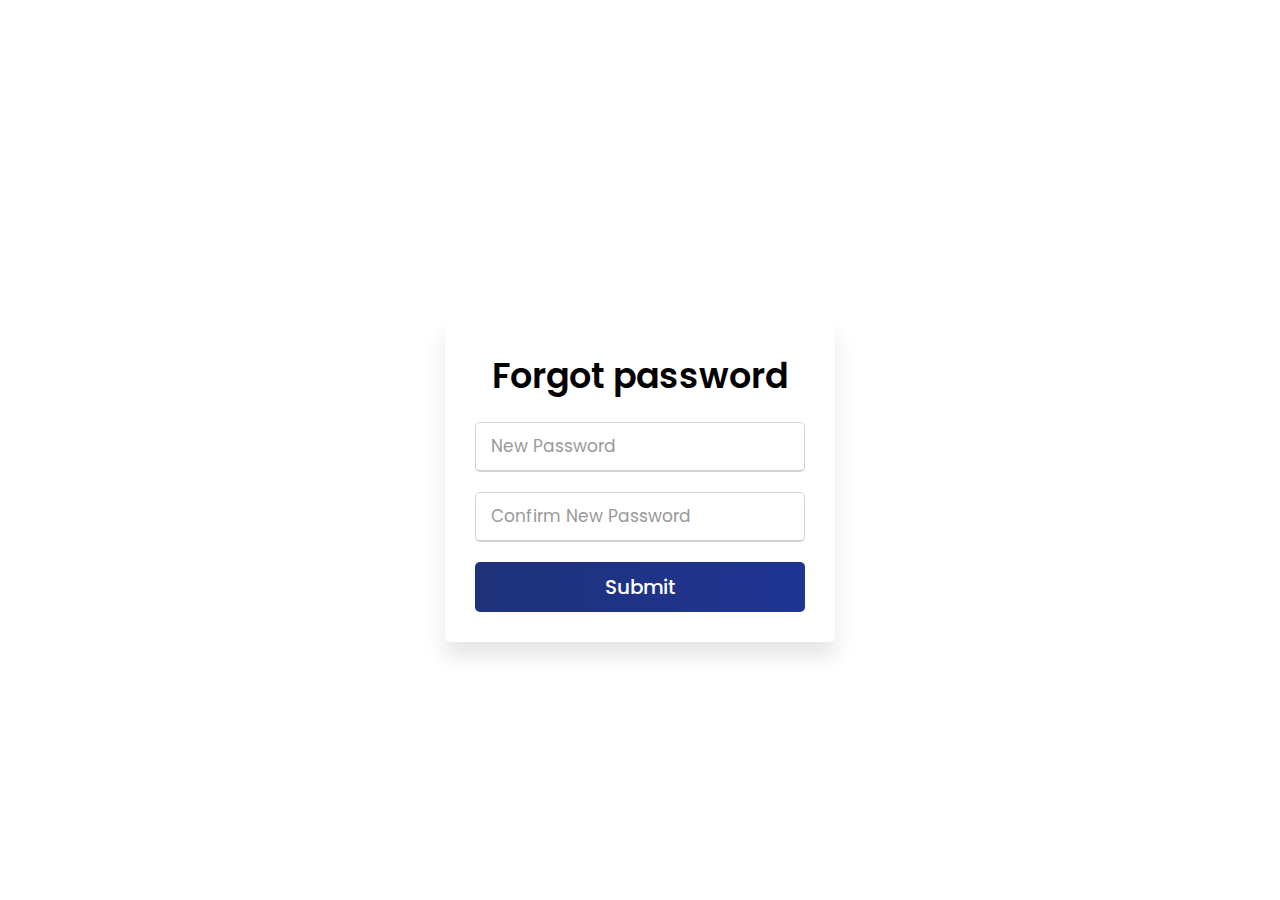
<file: forgotpassword.html>
<!DOCTYPE html>
<html lang="en">
   <head>
      <meta charset="utf-8">
      <title>Forgot Password Page</title>
      <link rel="stylesheet" href="forgotpassword.css">
      <meta name="viewport" content="width=device-width, initial-scale=1.0">
   </head>
   <body>
      <div class="wrapper">
         <div class="title-text">
            <div class="title login">
              Forgot password
            </div>
         </div>
            <div class="form-inner">
               <form action="login.html" class="login">
                  <div class="field">
                     <input type="password" placeholder="New Password" required>
                  </div>
                  <div class="field">
                     <input type="password" placeholder="Confirm New Password" required>
                  </div>
                  <div class="field btn">
                     <div class="btn-layer"></div>
                     <input type="submit">
                  </div>
               </form>
            </div>
         </div>
      <script>
         const loginText = document.querySelector(".title-text .login");
         const loginForm = document.querySelector("form.login");
         const loginBtn = document.querySelector("label.login");
         const signupBtn = document.querySelector("label.signup");
         const signupLink = document.querySelector("form .signup-link a");
         signupBtn.onclick = (()=>{
           loginForm.style.marginLeft = "-50%";
           loginText.style.marginLeft = "-50%";
         });
         loginBtn.onclick = (()=>{
           loginForm.style.marginLeft = "0%";
           loginText.style.marginLeft = "0%";
         });
         signupLink.onclick = (()=>{
           signupBtn.click();
           return false;
         });
      </script>
   </body>
</html>
</file>
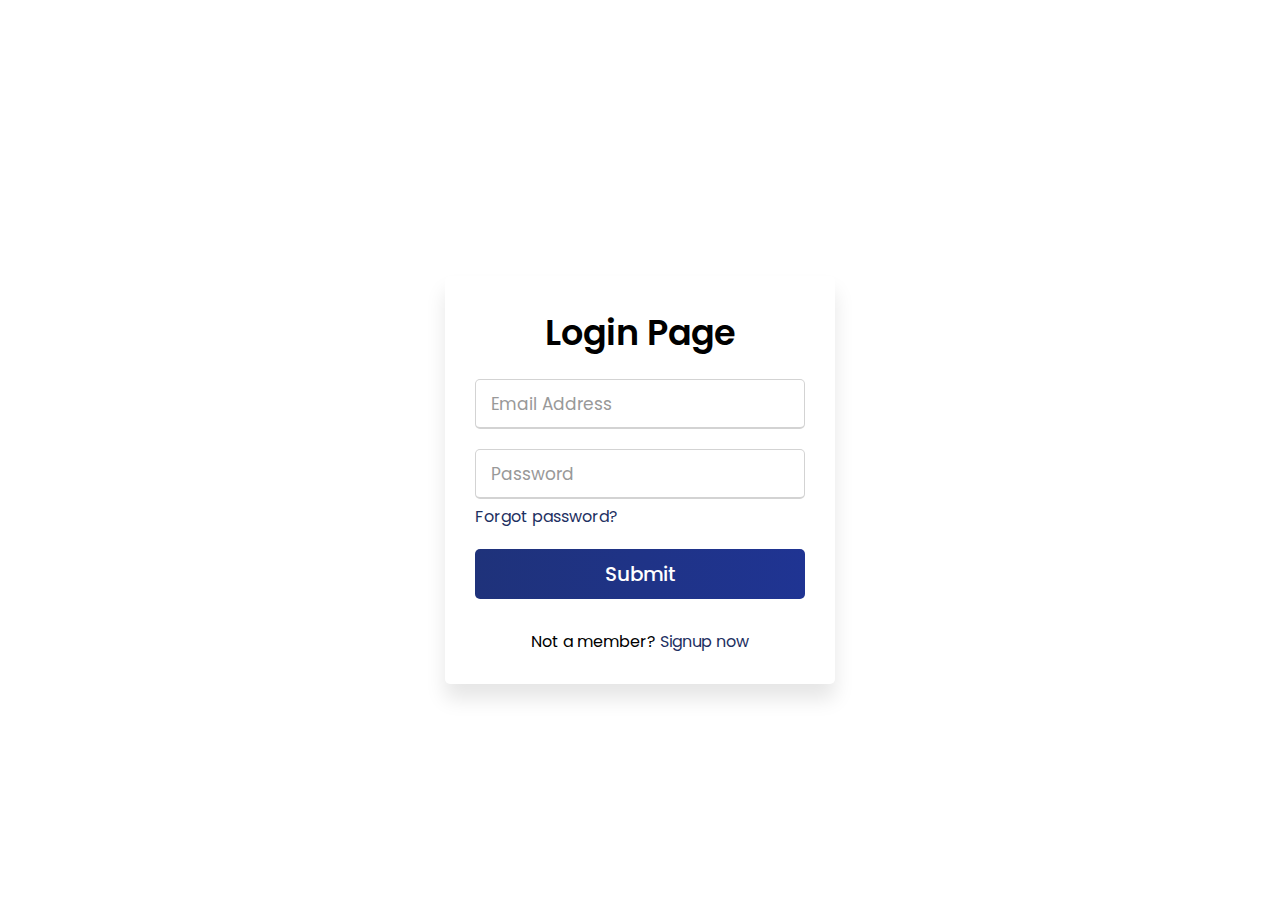
<file: login.html>
<!DOCTYPE html>
<html lang="en">
   <head>
      <meta charset="utf-8">
      <title>Login Page</title>
      <link rel="stylesheet" href="login.css">
      <meta name="viewport" content="width=device-width, initial-scale=1.0">
   </head>
   <body>
      <div class="wrapper">
         <div class="title-text">
            <div class="title login">
               Login Page
            </div>
         </div>
            <div class="form-inner">
               <form action="mainpage.html" class="login">
                  <div class="field">
                     <input type="text" placeholder="Email Address" required>
                  </div>
                  <div class="field">
                     <input type="password" placeholder="Password" required>
                  </div>
                  <div class="pass-link">
                     <a href="forgotpassword.html">Forgot password?</a>
                  </div>
                  <div class="field btn">
                     <div class="btn-layer"></div>
                     <input type="submit">
                  </div>
                  <div class="signup-link">
                     Not a member? <a href="signup.html">Signup now</a>
                  </div>
               </form>
            </div>
         </div>
      <script>
         const loginText = document.querySelector(".title-text .login");
         const loginForm = document.querySelector("form.login");
         const loginBtn = document.querySelector("label.login");
         const signupBtn = document.querySelector("label.signup");
         const signupLink = document.querySelector("form .signup-link a");
         signupBtn.onclick = (()=>{
           loginForm.style.marginLeft = "-50%";
           loginText.style.marginLeft = "-50%";
         });
         loginBtn.onclick = (()=>{
           loginForm.style.marginLeft = "0%";
           loginText.style.marginLeft = "0%";
         });
         signupLink.onclick = (()=>{
           signupBtn.click();
           return false;
         });
      </script>
   </body>
</html>
</file>
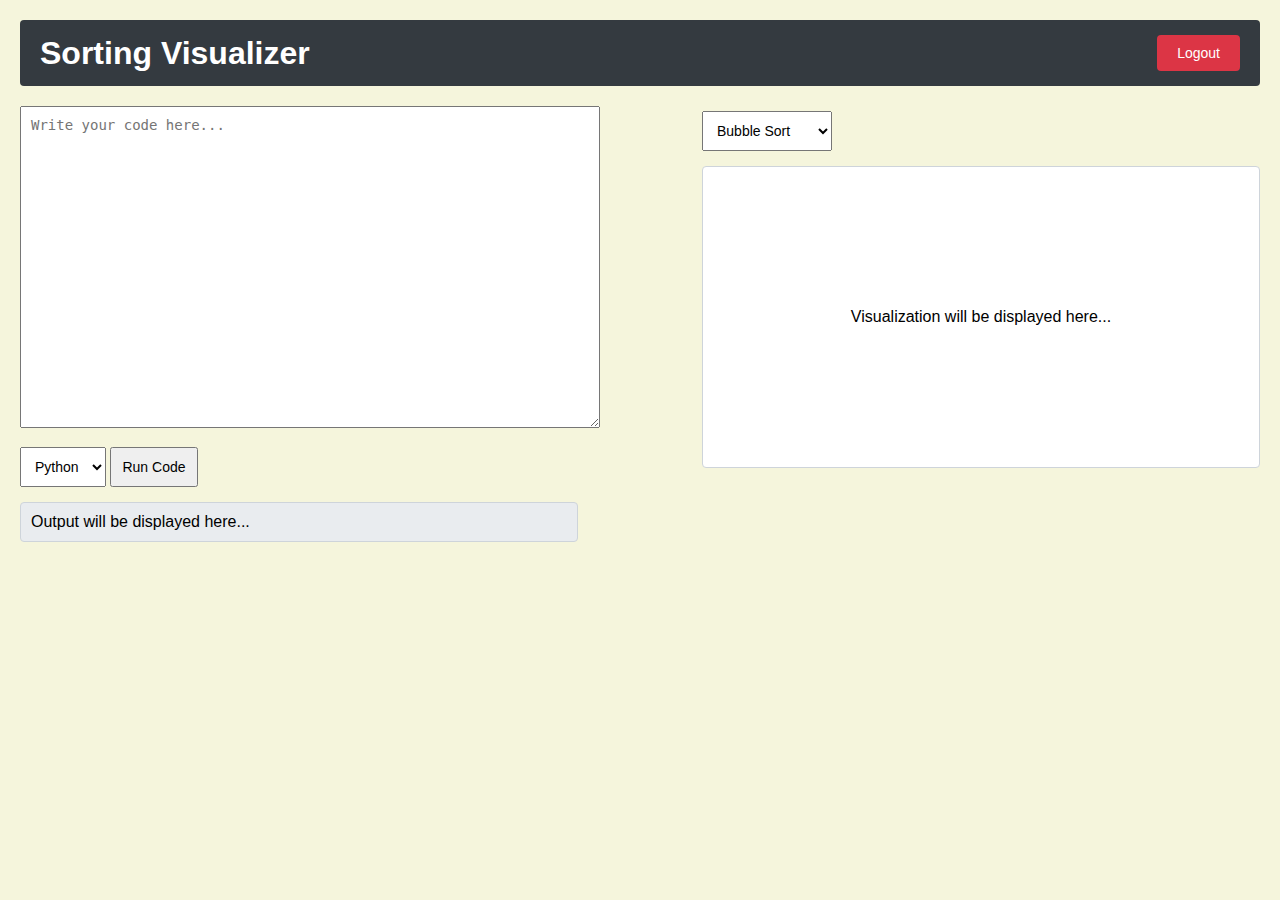
<file: mainpage.html>
<!DOCTYPE html>
<html lang="en">
<head>
  <meta charset="UTF-8">
  <meta name="viewport" content="width=device-width, initial-scale=1.0">
  <title>Sorting Visualizer</title>
  <link rel="stylesheet" href="mainpage.css">
</head>
<body>
  <header>
    <h1>Sorting Visualizer</h1>
    <button id="logout-button">Logout</button>
  </header>
  <div class="container">
    <div class="compiler-container">
      <textarea id="code" placeholder="Write your code here..."></textarea>
      <select id="language">
        <option value="python">Python</option>
        <option value="c">C</option>
        <option value="java">Java</option>
      </select>
      <button id="run-code">Run Code</button>
      <div id="output">Output will be displayed here...</div>
    </div>
    <div class="visualization-container">
      <select id="algorithm">
        <option value="bubble">Bubble Sort</option>
        <option value="merge">Merge Sort</option>
        <option value="quick">Quick Sort</option>
        <option value="insertion">Insertion Sort</option>
        <option value="selection">Selection Sort</option>
        <option value="heap">Heap Sort</option>
      </select>
      <div id="animation-area">Visualization will be displayed here...</div>
    </div>
  </div>
  <script src="mainpage.js"></script>
</body>
</html>
</file>
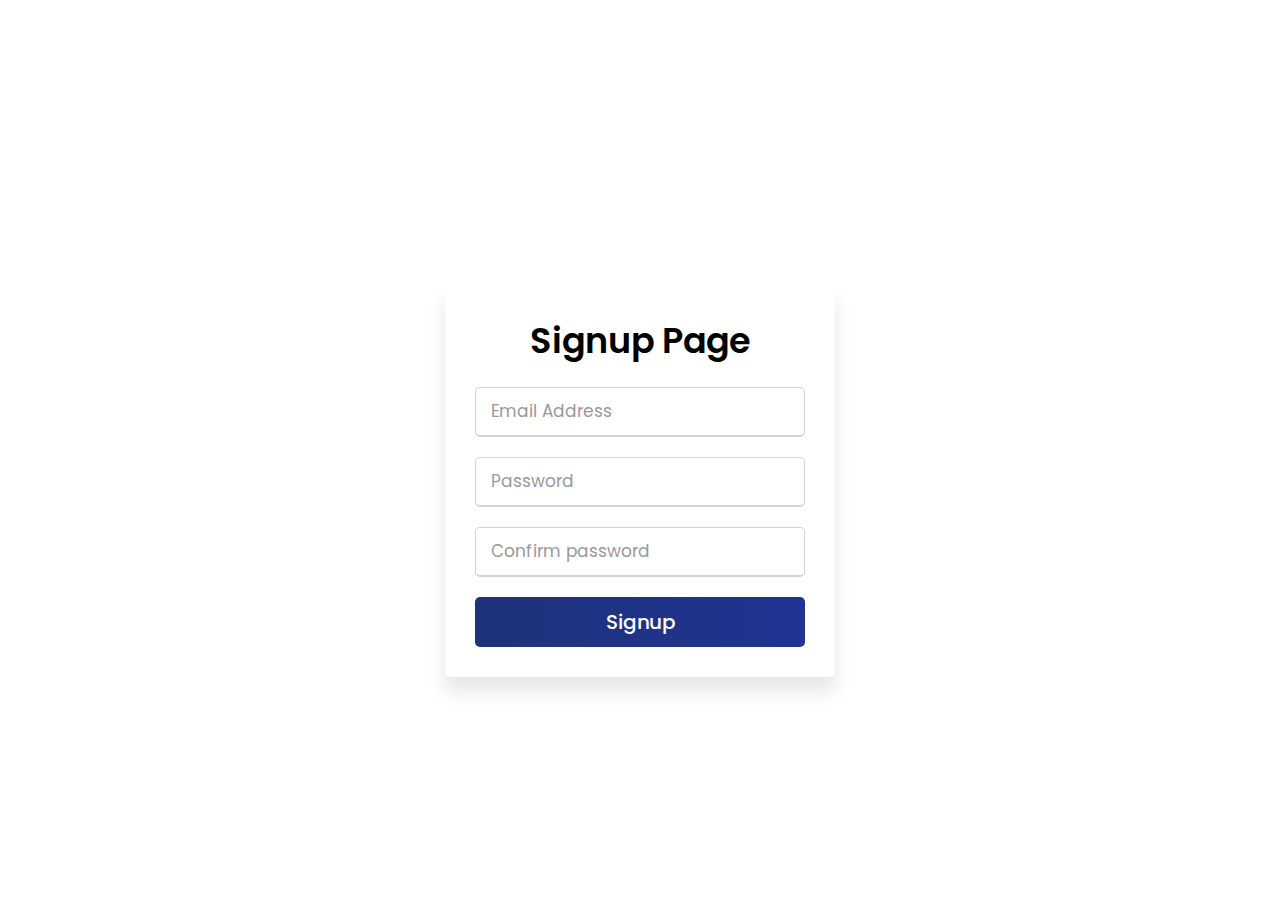
<file: signup.html>
<!DOCTYPE html>
<html lang="en">
   <head>
      <meta charset="utf-8">
      <title>Signup Page</title>
      <link rel="stylesheet" href="signup.css">
      <meta name="viewport" content="width=device-width, initial-scale=1.0">
   </head>
   <body>
      <div class="wrapper">
         <div class="title-text">
            <div class="title login">
               Signup Page
            </div>
         </div>
            <div class="form-inner">
               <form action="login.html" class="login">
                  <div class="field">
                     <input type="text" placeholder="Email Address" required>
                  </div>
                  <div class="field">
                     <input type="password" placeholder="Password" required>
                  </div>
                  <div class="field">
                    <input type="password" placeholder="Confirm password" required>
                  </div>
                  <div class="field btn">
                    <div class="btn-layer"></div>
                    <input type="submit" value="Signup">
                 </div> 
               </form>
            </div>
         </div>
      <script>
         const loginText = document.querySelector(".title-text .login");
         const loginForm = document.querySelector("form.login");
         const loginBtn = document.querySelector("label.login");
         const signupBtn = document.querySelector("label.signup");
         const signupLink = document.querySelector("form .signup-link a");
         signupBtn.onclick = (()=>{
           loginForm.style.marginLeft = "-50%";
           loginText.style.marginLeft = "-50%";
         });
         loginBtn.onclick = (()=>{
           loginForm.style.marginLeft = "0%";
           loginText.style.marginLeft = "0%";
         });
         signupLink.onclick = (()=>{
           signupBtn.click();
           return false;
         });
      </script>
   </body>
</html>
</file>
<file: forgotpassword.css>
@import url('https://fonts.googleapis.com/css?family=Poppins:400,500,600,700&display=swap');
*{
  margin: 0;
  padding: 0;
  box-sizing: border-box;
  font-family: 'Poppins', sans-serif;
}
html,body{
  display: grid;
  height: 100%;
  width: 100%;
  place-items: center;
  padding-top: 30px;
  background: url("https://images.pexels.com/photos/97077/pexels-photo-97077.jpeg?auto=compress&cs=tinysrgb&w=1260&h=750&dpr=2") no-repeat center fixed;
}
::selection{
  background: black;
  color: #fff;
}
.wrapper{
  overflow: hidden;
  max-width: 390px;
  background: #fff;
  padding: 30px;
  border-radius: 5px;
  box-shadow: 0px 15px 20px rgba(0,0,0,0.1);
}
.wrapper .title-text{
  display: flex;
  width: 200%;
}
.wrapper .title{
  width: 50%;
  font-size: 35px;
  font-weight: 600;
  text-align: center;
  transition: all 0.6s cubic-bezier(0.68,-0.55,0.265,1.55);
}
.wrapper .slide-controls{
  position: relative;
  display: flex;
  height: 50px;
  width: 100%;
  overflow: hidden;
  margin: 30px 0 10px 0;
  justify-content: space-between;
  border: 1px solid lightgrey;
  border-radius: 5px;
}
.slide-controls .slide{
  height: 100%;
  width: 100%;
  color: #fff;
  font-size: 18px;
  font-weight: 500;
  text-align: center;
  line-height: 48px;
  cursor: pointer;
  z-index: 1;
  transition: all 0.6s ease;
}
.slide-controls label.signup{
  color: #000;
}
.slide-controls .slider-tab{
  position: absolute;
  height: 100%;
  width: 50%;
  left: 0;
  z-index: 0;
  border-radius: 5px;
  background: -webkit-linear-gradient(left, rgb(32, 54, 171), rgb(30, 48, 98));
  transition: all 0.6s cubic-bezier(0.68,-0.55,0.265,1.55);
}
input[type="radio"]{
  display: none;
}
#signup:checked ~ .slider-tab{
  left: 50%;
}
#signup:checked ~ label.signup{
  color: #fff;
  cursor: default;
  user-select: none;
}
#signup:checked ~ label.login{
  color: #000;
}
#login:checked ~ label.signup{
  color: #000;
}
#login:checked ~ label.login{
  cursor: default;
  user-select: none;
}
.wrapper .form-container{
  width: 100%;
  overflow: hidden;
}
.form-container .form-inner{
  display: flex;
  width: 200%;
}
.form-container .form-inner form{
  width: 50%;
  transition: all 0.6s cubic-bezier(0.68,-0.55,0.265,1.55);
}
.form-inner form .field{
  height: 50px;
  width: 100%;
  margin-top: 20px;
}
.form-inner form .field input{
  height: 100%;
  width: 100%;
  outline: none;
  padding-left: 15px;
  border-radius: 5px;
  border: 1px solid lightgrey;
  border-bottom-width: 2px;
  font-size: 17px;
  transition: all 0.3s ease;
}
.form-inner form .field input:focus{
  border-color: rgb(30, 48, 98);
  /* box-shadow: inset 0 0 3px #fb6aae; */
}
.form-inner form .field input::placeholder{
  color: #999;
  transition: all 0.3s ease;
}
form .field input:focus::placeholder{
  color: #b3b3b3;
}
.form-inner form .pass-link{
  margin-top: 5px;
}
.form-inner form .signup-link{
  text-align: center;
  margin-top: 30px;
}
.form-inner form .pass-link a,
.form-inner form .signup-link a{
  color: rgb(30, 48, 98);
  text-decoration: none;
}
.form-inner form .pass-link a:hover,
.form-inner form .signup-link a:hover{
  text-decoration: underline;
}
form .btn{
  height: 50px;
  width: 100%;
  border-radius: 5px;
  position: relative;
  overflow: hidden;
}
form .btn .btn-layer{
  height: 100%;
  width: 300%;
  position: absolute;
  left: -100%;
  background: -webkit-linear-gradient(right, rgb(32, 54, 171),rgb(30, 48, 98));
  border-radius: 5px;
  transition: all 0.4s ease;;
}
form .btn:hover .btn-layer{
  left: 0;
}
form .btn input[type="submit"]{
  height: 100%;
  width: 100%;
  z-index: 1;
  position: relative;
  background: none;
  border: none;
  color: #fff;
  padding-left: 0;
  border-radius: 5px;
  font-size: 20px;
  font-weight: 500;
  cursor: pointer;
}
</file>
<file: login.css>
@import url('https://fonts.googleapis.com/css?family=Poppins:400,500,600,700&display=swap');
*{
  margin: 0;
  padding: 0;
  box-sizing: border-box;
  font-family: 'Poppins', sans-serif;
}
html,body{
  display: grid;
  height: 100%;
  width: 100%;
  place-items: center;
  padding-top: 30px;
  background: url("https://images.pexels.com/photos/97077/pexels-photo-97077.jpeg?auto=compress&cs=tinysrgb&w=1260&h=750&dpr=2") no-repeat center fixed;
}
::selection{
  background: black;
  color: #fff;
}
.wrapper{
  overflow: hidden;
  max-width: 390px;
  background: #fff;
  padding: 30px;
  border-radius: 5px;
  box-shadow: 0px 15px 20px rgba(0,0,0,0.1);
}
.wrapper .title-text{
  display: flex;
  width: 200%;
}
.wrapper .title{
  width: 50%;
  font-size: 35px;
  font-weight: 600;
  text-align: center;
  transition: all 0.6s cubic-bezier(0.68,-0.55,0.265,1.55);
}
.wrapper .slide-controls{
  position: relative;
  display: flex;
  height: 50px;
  width: 100%;
  overflow: hidden;
  margin: 30px 0 10px 0;
  justify-content: space-between;
  border: 1px solid lightgrey;
  border-radius: 5px;
}
.slide-controls .slide{
  height: 100%;
  width: 100%;
  color: #fff;
  font-size: 18px;
  font-weight: 500;
  text-align: center;
  line-height: 48px;
  cursor: pointer;
  z-index: 1;
  transition: all 0.6s ease;
}
.slide-controls label.signup{
  color: #000;
}
.slide-controls .slider-tab{
  position: absolute;
  height: 100%;
  width: 50%;
  left: 0;
  z-index: 0;
  border-radius: 5px;
  background: -webkit-linear-gradient(left, rgb(32, 54, 171), rgb(30, 48, 98));
  transition: all 0.6s cubic-bezier(0.68,-0.55,0.265,1.55);
}
input[type="radio"]{
  display: none;
}
#signup:checked ~ .slider-tab{
  left: 50%;
}
#signup:checked ~ label.signup{
  color: #fff;
  cursor: default;
  user-select: none;
}
#signup:checked ~ label.login{
  color: #000;
}
#login:checked ~ label.signup{
  color: #000;
}
#login:checked ~ label.login{
  cursor: default;
  user-select: none;
}
.wrapper .form-container{
  width: 100%;
  overflow: hidden;
}
.form-container .form-inner{
  display: flex;
  width: 200%;
}
.form-container .form-inner form{
  width: 50%;
  transition: all 0.6s cubic-bezier(0.68,-0.55,0.265,1.55);
}
.form-inner form .field{
  height: 50px;
  width: 100%;
  margin-top: 20px;
}
.form-inner form .field input{
  height: 100%;
  width: 100%;
  outline: none;
  padding-left: 15px;
  border-radius: 5px;
  border: 1px solid lightgrey;
  border-bottom-width: 2px;
  font-size: 17px;
  transition: all 0.3s ease;
}
.form-inner form .field input:focus{
  border-color: rgb(30, 48, 98);
  /* box-shadow: inset 0 0 3px #fb6aae; */
}
.form-inner form .field input::placeholder{
  color: #999;
  transition: all 0.3s ease;
}
form .field input:focus::placeholder{
  color: #b3b3b3;
}
.form-inner form .pass-link{
  margin-top: 5px;
}
.form-inner form .signup-link{
  text-align: center;
  margin-top: 30px;
}
.form-inner form .pass-link a,
.form-inner form .signup-link a{
  color: rgb(30, 48, 98);
  text-decoration: none;
}
.form-inner form .pass-link a:hover,
.form-inner form .signup-link a:hover{
  text-decoration: underline;
}
form .btn{
  height: 50px;
  width: 100%;
  border-radius: 5px;
  position: relative;
  overflow: hidden;
}
form .btn .btn-layer{
  height: 100%;
  width: 300%;
  position: absolute;
  left: -100%;
  background: -webkit-linear-gradient(right, rgb(32, 54, 171),rgb(30, 48, 98));
  border-radius: 5px;
  transition: all 0.4s ease;;
}
form .btn:hover .btn-layer{
  left: 0;
}
form .btn input[type="submit"]{
  height: 100%;
  width: 100%;
  z-index: 1;
  position: relative;
  background: none;
  border: none;
  color: #fff;
  padding-left: 0;
  border-radius: 5px;
  font-size: 20px;
  font-weight: 500;
  cursor: pointer;
}
</file>
<file: mainpage.css>
/* styles.css */
body {
  font-family: Arial, sans-serif;
  background-color: beige;
  margin: 0;
  padding: 20px;
}

header {
  display: flex;
  justify-content: space-between;
  align-items: center;
  background-color: #343a40;
  color: white;
  padding: 10px 20px;
  border-radius: 4px;
  margin-bottom: 20px;
}

header h1 {
  margin: 0;
}

#logout-button {
  background-color: #dc3545;
  color: white;
  border: none;
  padding: 10px 20px;
  border-radius: 4px;
  cursor: pointer;
}

#logout-button:hover {
  background-color: #c82333;
}

.container {
  display: flex;
  justify-content: space-between;
}

.compiler-container {
  width: 45%;
}

.visualization-container {
  width: 45%;
}

textarea {
  width: 100%;
  height: 300px;
  margin-bottom: 10px;
  padding: 10px;
  font-family: monospace;
  font-size: 14px;
}

select, button {
  padding: 10px;
  margin: 5px 0;
  font-size: 14px;
}

#output {
  margin-top: 10px;
  padding: 10px;
  background-color: #e9ecef;
  border: 1px solid #ced4da;
  border-radius: 4px;
}

#animation-area {
  display: flex;
  justify-content: center;
  align-items: center;
  height: 300px;
  background-color: #ffffff;
  border: 1px solid #ced4da;
  border-radius: 4px;
  margin-top: 10px;
  position: relative;
}
</file>
<file: signup.css>
@import url('https://fonts.googleapis.com/css?family=Poppins:400,500,600,700&display=swap');
*{
  margin: 0;
  padding: 0;
  box-sizing: border-box;
  font-family: 'Poppins', sans-serif;
}
html,body{
  display: grid;
  height: 100%;
  width: 100%;
  place-items: center;
  padding-top: 30px;
  background: url("https://images.pexels.com/photos/97077/pexels-photo-97077.jpeg?auto=compress&cs=tinysrgb&w=1260&h=750&dpr=2") no-repeat center fixed;
}
::selection{
  background: black;
  color: #fff;
}
.wrapper{
  overflow: hidden;
  max-width: 390px;
  background: #fff;
  padding: 30px;
  border-radius: 5px;
  box-shadow: 0px 15px 20px rgba(0,0,0,0.1);
}
.wrapper .title-text{
  display: flex;
  width: 200%;
}
.wrapper .title{
  width: 50%;
  font-size: 35px;
  font-weight: 600;
  text-align: center;
  transition: all 0.6s cubic-bezier(0.68,-0.55,0.265,1.55);
}
.wrapper .slide-controls{
  position: relative;
  display: flex;
  height: 50px;
  width: 100%;
  overflow: hidden;
  margin: 30px 0 10px 0;
  justify-content: space-between;
  border: 1px solid lightgrey;
  border-radius: 5px;
}
.slide-controls .slide{
  height: 100%;
  width: 100%;
  color: #fff;
  font-size: 18px;
  font-weight: 500;
  text-align: center;
  line-height: 48px;
  cursor: pointer;
  z-index: 1;
  transition: all 0.6s ease;
}
.slide-controls label.signup{
  color: #000;
}
.slide-controls .slider-tab{
  position: absolute;
  height: 100%;
  width: 50%;
  left: 0;
  z-index: 0;
  border-radius: 5px;
  background: -webkit-linear-gradient(left, rgb(32, 54, 171), rgb(30, 48, 98));
  transition: all 0.6s cubic-bezier(0.68,-0.55,0.265,1.55);
}
input[type="radio"]{
  display: none;
}
#signup:checked ~ .slider-tab{
  left: 50%;
}
#signup:checked ~ label.signup{
  color: #fff;
  cursor: default;
  user-select: none;
}
#signup:checked ~ label.login{
  color: #000;
}
#login:checked ~ label.signup{
  color: #000;
}
#login:checked ~ label.login{
  cursor: default;
  user-select: none;
}
.wrapper .form-container{
  width: 100%;
  overflow: hidden;
}
.form-container .form-inner{
  display: flex;
  width: 200%;
}
.form-container .form-inner form{
  width: 50%;
  transition: all 0.6s cubic-bezier(0.68,-0.55,0.265,1.55);
}
.form-inner form .field{
  height: 50px;
  width: 100%;
  margin-top: 20px;
}
.form-inner form .field input{
  height: 100%;
  width: 100%;
  outline: none;
  padding-left: 15px;
  border-radius: 5px;
  border: 1px solid lightgrey;
  border-bottom-width: 2px;
  font-size: 17px;
  transition: all 0.3s ease;
}
.form-inner form .field input:focus{
  border-color: rgb(30, 48, 98);
  /* box-shadow: inset 0 0 3px #fb6aae; */
}
.form-inner form .field input::placeholder{
  color: #999;
  transition: all 0.3s ease;
}
form .field input:focus::placeholder{
  color: #b3b3b3;
}
.form-inner form .pass-link{
  margin-top: 5px;
}
.form-inner form .signup-link{
  text-align: center;
  margin-top: 30px;
}
.form-inner form .pass-link a,
.form-inner form .signup-link a{
  color: rgb(30, 48, 98);
  text-decoration: none;
}
.form-inner form .pass-link a:hover,
.form-inner form .signup-link a:hover{
  text-decoration: underline;
}
form .btn{
  height: 50px;
  width: 100%;
  border-radius: 5px;
  position: relative;
  overflow: hidden;
}
form .btn .btn-layer{
  height: 100%;
  width: 300%;
  position: absolute;
  left: -100%;
  background: -webkit-linear-gradient(right, rgb(32, 54, 171),rgb(30, 48, 98));
  border-radius: 5px;
  transition: all 0.4s ease;;
}
form .btn:hover .btn-layer{
  left: 0;
}
form .btn input[type="submit"]{
  height: 100%;
  width: 100%;
  z-index: 1;
  position: relative;
  background: none;
  border: none;
  color: #fff;
  padding-left: 0;
  border-radius: 5px;
  font-size: 20px;
  font-weight: 500;
  cursor: pointer;
}
</file>
